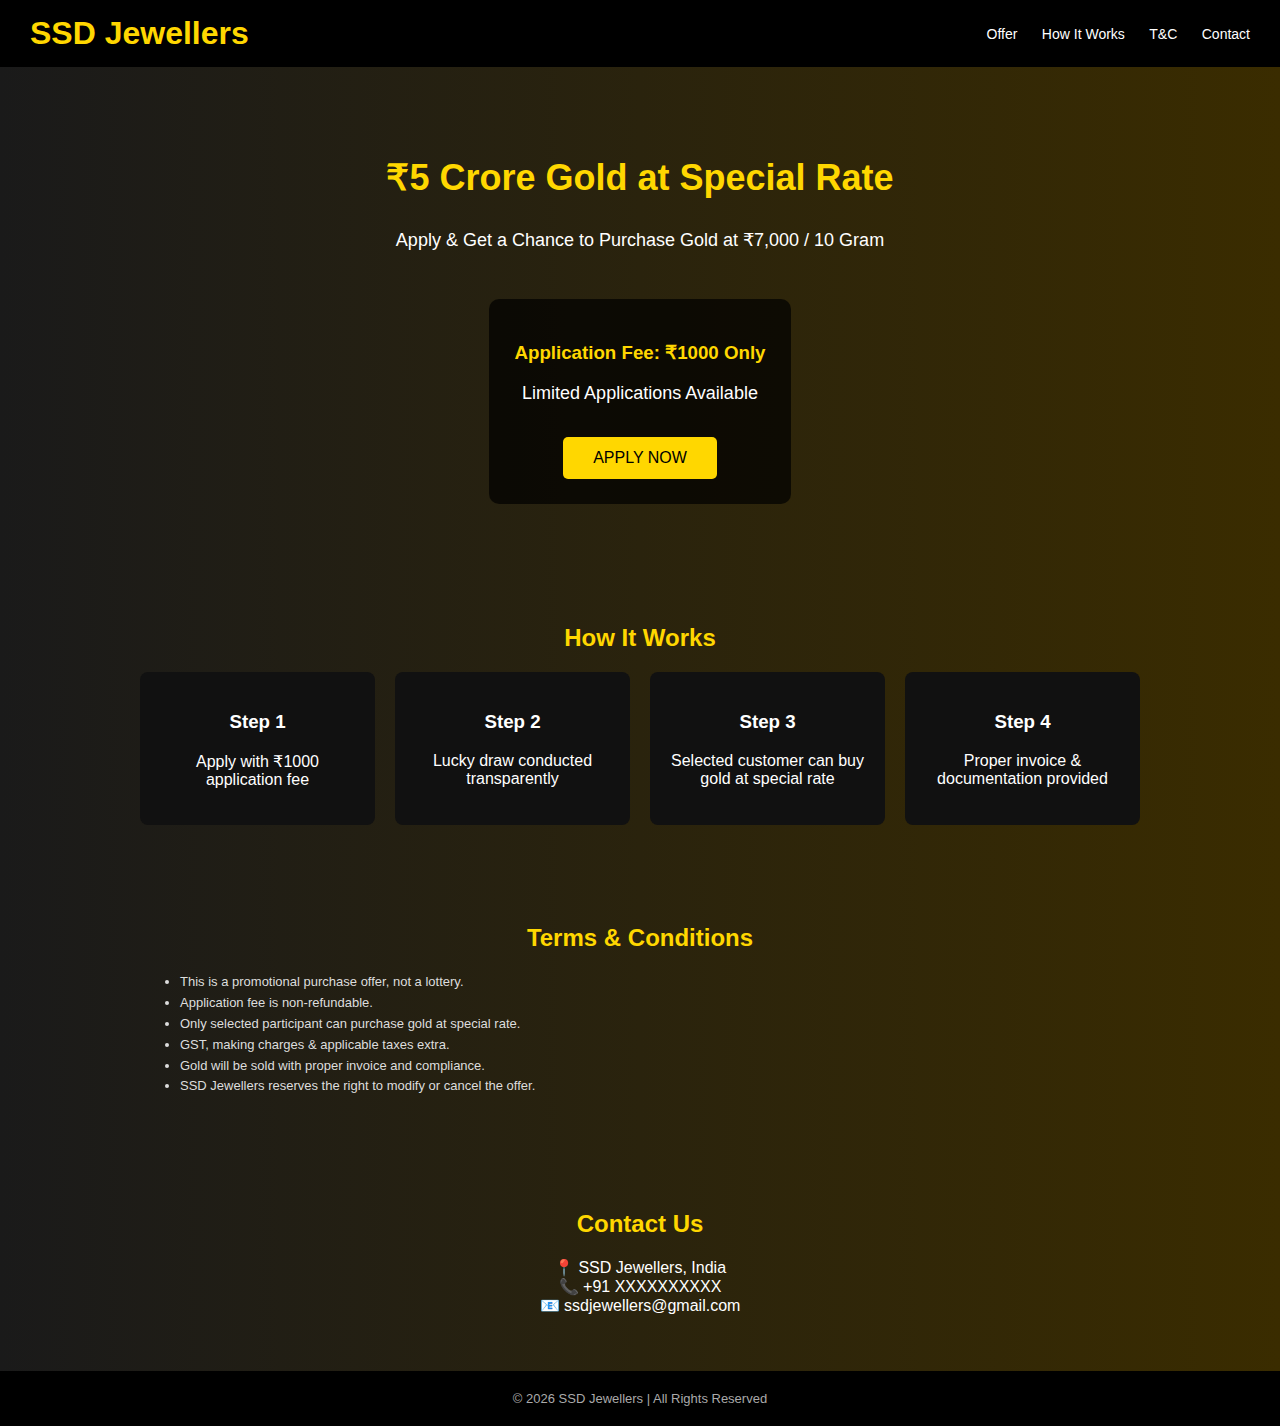
<file: index.html>
<!DOCTYPE html>
<html lang="en">
<head>
    <meta charset="UTF-8">
    <title>SSD Jewellers | Special Gold Offer</title>
    <meta name="viewport" content="width=device-width, initial-scale=1.0">

    <style>
        body {
            margin: 0;
            font-family: Arial, sans-serif;
            background: linear-gradient(to right, #1a1a1a, #3a2c00);
            color: #fff;
        }

        header {
            padding: 15px 30px;
            background: #000;
            display: flex;
            justify-content: space-between;
            align-items: center;
        }

        header h1 {
            color: gold;
            margin: 0;
        }

        nav a {
            color: #fff;
            margin-left: 20px;
            text-decoration: none;
            font-size: 14px;
        }

        .hero {
            padding: 60px 20px;
            text-align: center;
            background: url('https://images.unsplash.com/photo-1611078489935-0cb964de46d6') center/cover;
        }

        .hero h2 {
            font-size: 36px;
            color: gold;
        }

        .hero p {
            font-size: 18px;
            margin-top: 10px;
        }

        .apply-box {
            margin-top: 30px;
            background: rgba(0,0,0,0.7);
            padding: 25px;
            display: inline-block;
            border-radius: 10px;
        }

        .apply-box h3 {
            color: #ffd700;
        }

        .apply-box button {
            background: gold;
            color: #000;
            border: none;
            padding: 12px 30px;
            font-size: 16px;
            cursor: pointer;
            border-radius: 5px;
            margin-top: 15px;
        }

        section {
            padding: 40px 20px;
            max-width: 1000px;
            margin: auto;
        }

        section h2 {
            color: gold;
            text-align: center;
            margin-bottom: 20px;
        }

        .steps {
            display: grid;
            grid-template-columns: repeat(auto-fit, minmax(220px, 1fr));
            gap: 20px;
        }

        .step {
            background: #111;
            padding: 20px;
            border-radius: 8px;
            text-align: center;
        }

        footer {
            background: #000;
            padding: 20px;
            text-align: center;
            font-size: 13px;
            color: #aaa;
        }

        .tc {
            font-size: 13px;
            line-height: 1.6;
            color: #ddd;
        }
    </style>
</head>

<body>

<header>
    <h1>SSD Jewellers</h1>
    <nav>
        <a href="#offer">Offer</a>
        <a href="#how">How It Works</a>
        <a href="#terms">T&C</a>
        <a href="#contact">Contact</a>
    </nav>
</header>

<div class="hero" id="offer">
    <h2>₹5 Crore Gold at Special Rate</h2>
    <p>Apply & Get a Chance to Purchase Gold at ₹7,000 / 10 Gram</p>

    <div class="apply-box">
        <h3>Application Fee: ₹1000 Only</h3>
        <p>Limited Applications Available</p>
        <button onclick="applyNow()">APPLY NOW</button>
    </div>
</div>

<section id="how">
    <h2>How It Works</h2>
    <div class="steps">
        <div class="step">
            <h3>Step 1</h3>
            <p>Apply with ₹1000 application fee</p>
        </div>
        <div class="step">
            <h3>Step 2</h3>
            <p>Lucky draw conducted transparently</p>
        </div>
        <div class="step">
            <h3>Step 3</h3>
            <p>Selected customer can buy gold at special rate</p>
        </div>
        <div class="step">
            <h3>Step 4</h3>
            <p>Proper invoice & documentation provided</p>
        </div>
    </div>
</section>

<section id="terms">
    <h2>Terms & Conditions</h2>
    <div class="tc">
        <ul>
            <li>This is a promotional purchase offer, not a lottery.</li>
            <li>Application fee is non-refundable.</li>
            <li>Only selected participant can purchase gold at special rate.</li>
            <li>GST, making charges & applicable taxes extra.</li>
            <li>Gold will be sold with proper invoice and compliance.</li>
            <li>SSD Jewellers reserves the right to modify or cancel the offer.</li>
        </ul>
    </div>
</section>

<section id="contact">
    <h2>Contact Us</h2>
    <p style="text-align:center;">
        📍 SSD Jewellers, India <br>
        📞 +91 XXXXXXXXXX <br>
        📧 ssdjewellers@gmail.com
    </p>
</section>

<footer>
    © 2026 SSD Jewellers | All Rights Reserved
</footer>

<script>
    function applyNow() {
        alert("Thank you for applying!\nOur team will contact you shortly.");
    }
</script>

</body>
</html>
</file>
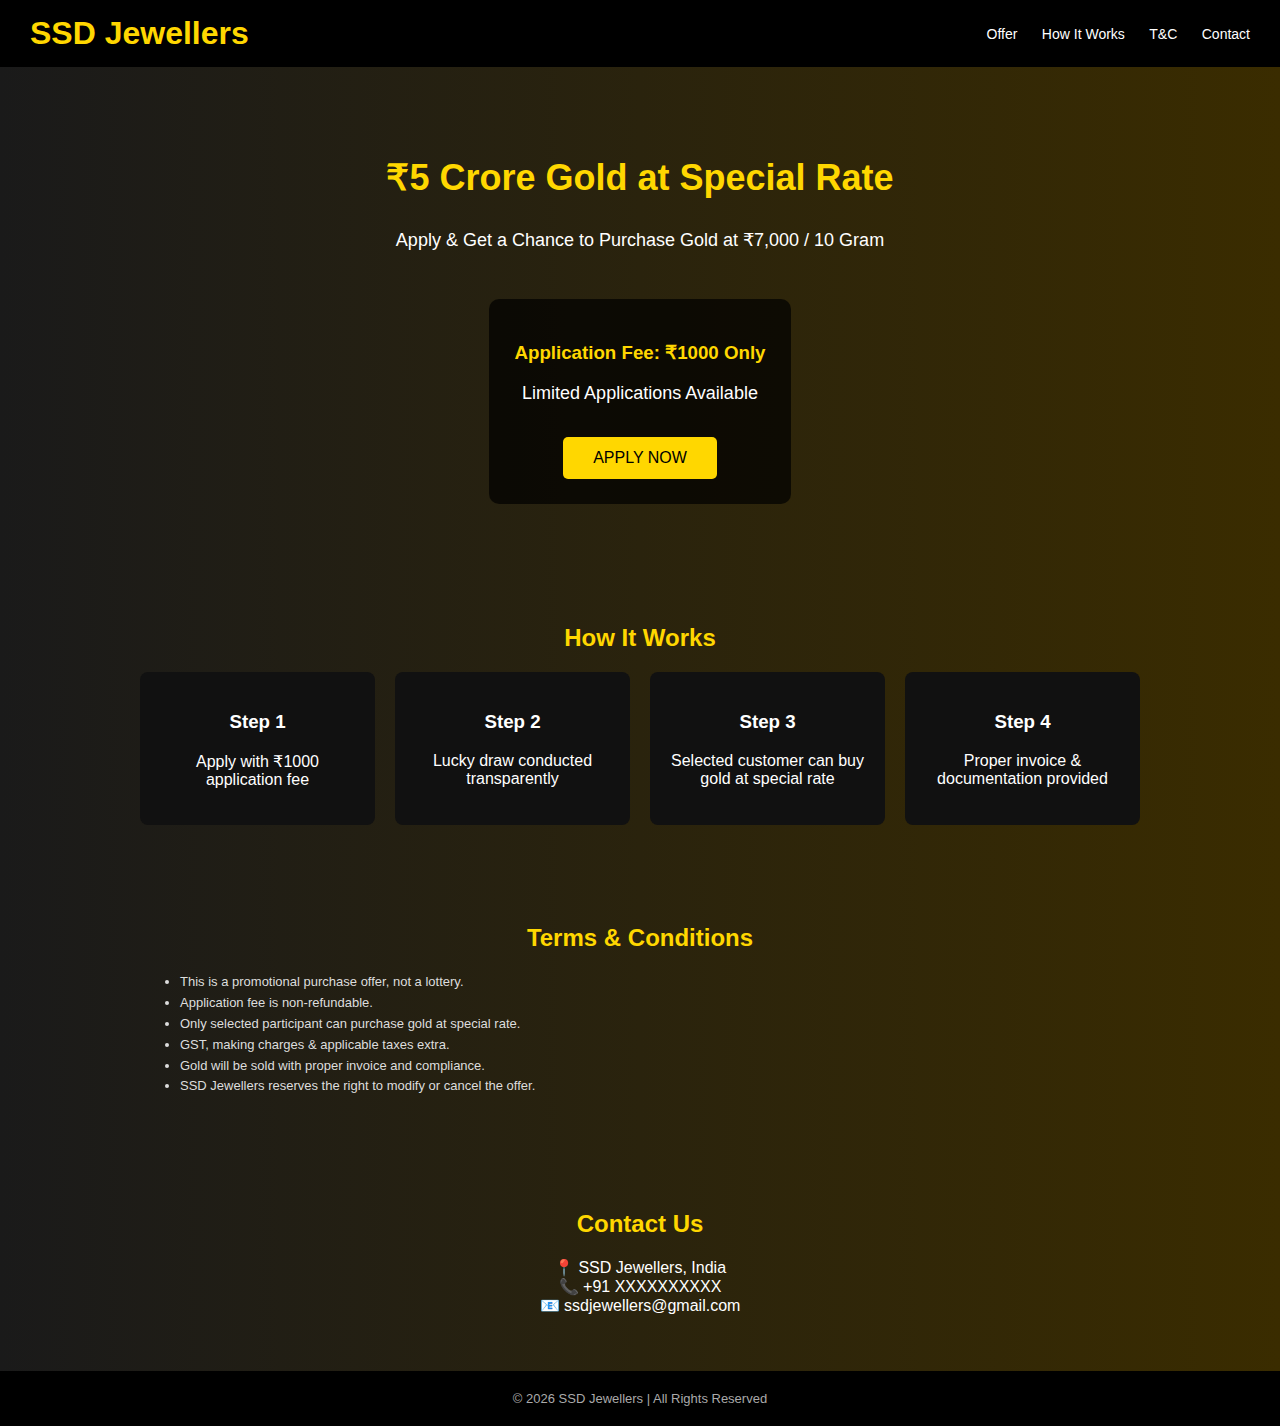
<file: ssdgold.html>
<!DOCTYPE html>
<html lang="en">
<head>
    <meta charset="UTF-8">
    <title>SSD Jewellers | Special Gold Offer</title>
    <meta name="viewport" content="width=device-width, initial-scale=1.0">

    <style>
        body {
            margin: 0;
            font-family: Arial, sans-serif;
            background: linear-gradient(to right, #1a1a1a, #3a2c00);
            color: #fff;
        }

        header {
            padding: 15px 30px;
            background: #000;
            display: flex;
            justify-content: space-between;
            align-items: center;
        }

        header h1 {
            color: gold;
            margin: 0;
        }

        nav a {
            color: #fff;
            margin-left: 20px;
            text-decoration: none;
            font-size: 14px;
        }

        .hero {
            padding: 60px 20px;
            text-align: center;
            background: url('https://images.unsplash.com/photo-1611078489935-0cb964de46d6') center/cover;
        }

        .hero h2 {
            font-size: 36px;
            color: gold;
        }

        .hero p {
            font-size: 18px;
            margin-top: 10px;
        }

        .apply-box {
            margin-top: 30px;
            background: rgba(0,0,0,0.7);
            padding: 25px;
            display: inline-block;
            border-radius: 10px;
        }

        .apply-box h3 {
            color: #ffd700;
        }

        .apply-box button {
            background: gold;
            color: #000;
            border: none;
            padding: 12px 30px;
            font-size: 16px;
            cursor: pointer;
            border-radius: 5px;
            margin-top: 15px;
        }

        section {
            padding: 40px 20px;
            max-width: 1000px;
            margin: auto;
        }

        section h2 {
            color: gold;
            text-align: center;
            margin-bottom: 20px;
        }

        .steps {
            display: grid;
            grid-template-columns: repeat(auto-fit, minmax(220px, 1fr));
            gap: 20px;
        }

        .step {
            background: #111;
            padding: 20px;
            border-radius: 8px;
            text-align: center;
        }

        footer {
            background: #000;
            padding: 20px;
            text-align: center;
            font-size: 13px;
            color: #aaa;
        }

        .tc {
            font-size: 13px;
            line-height: 1.6;
            color: #ddd;
        }
    </style>
</head>

<body>

<header>
    <h1>SSD Jewellers</h1>
    <nav>
        <a href="#offer">Offer</a>
        <a href="#how">How It Works</a>
        <a href="#terms">T&C</a>
        <a href="#contact">Contact</a>
    </nav>
</header>

<div class="hero" id="offer">
    <h2>₹5 Crore Gold at Special Rate</h2>
    <p>Apply & Get a Chance to Purchase Gold at ₹7,000 / 10 Gram</p>

    <div class="apply-box">
        <h3>Application Fee: ₹1000 Only</h3>
        <p>Limited Applications Available</p>
        <button onclick="applyNow()">APPLY NOW</button>
    </div>
</div>

<section id="how">
    <h2>How It Works</h2>
    <div class="steps">
        <div class="step">
            <h3>Step 1</h3>
            <p>Apply with ₹1000 application fee</p>
        </div>
        <div class="step">
            <h3>Step 2</h3>
            <p>Lucky draw conducted transparently</p>
        </div>
        <div class="step">
            <h3>Step 3</h3>
            <p>Selected customer can buy gold at special rate</p>
        </div>
        <div class="step">
            <h3>Step 4</h3>
            <p>Proper invoice & documentation provided</p>
        </div>
    </div>
</section>

<section id="terms">
    <h2>Terms & Conditions</h2>
    <div class="tc">
        <ul>
            <li>This is a promotional purchase offer, not a lottery.</li>
            <li>Application fee is non-refundable.</li>
            <li>Only selected participant can purchase gold at special rate.</li>
            <li>GST, making charges & applicable taxes extra.</li>
            <li>Gold will be sold with proper invoice and compliance.</li>
            <li>SSD Jewellers reserves the right to modify or cancel the offer.</li>
        </ul>
    </div>
</section>

<section id="contact">
    <h2>Contact Us</h2>
    <p style="text-align:center;">
        📍 SSD Jewellers, India <br>
        📞 +91 XXXXXXXXXX <br>
        📧 ssdjewellers@gmail.com
    </p>
</section>

<footer>
    © 2026 SSD Jewellers | All Rights Reserved
</footer>

<script>
    function applyNow() {
        alert("Thank you for applying!\nOur team will contact you shortly.");
    }
</script>

</body>
</html>
</file>
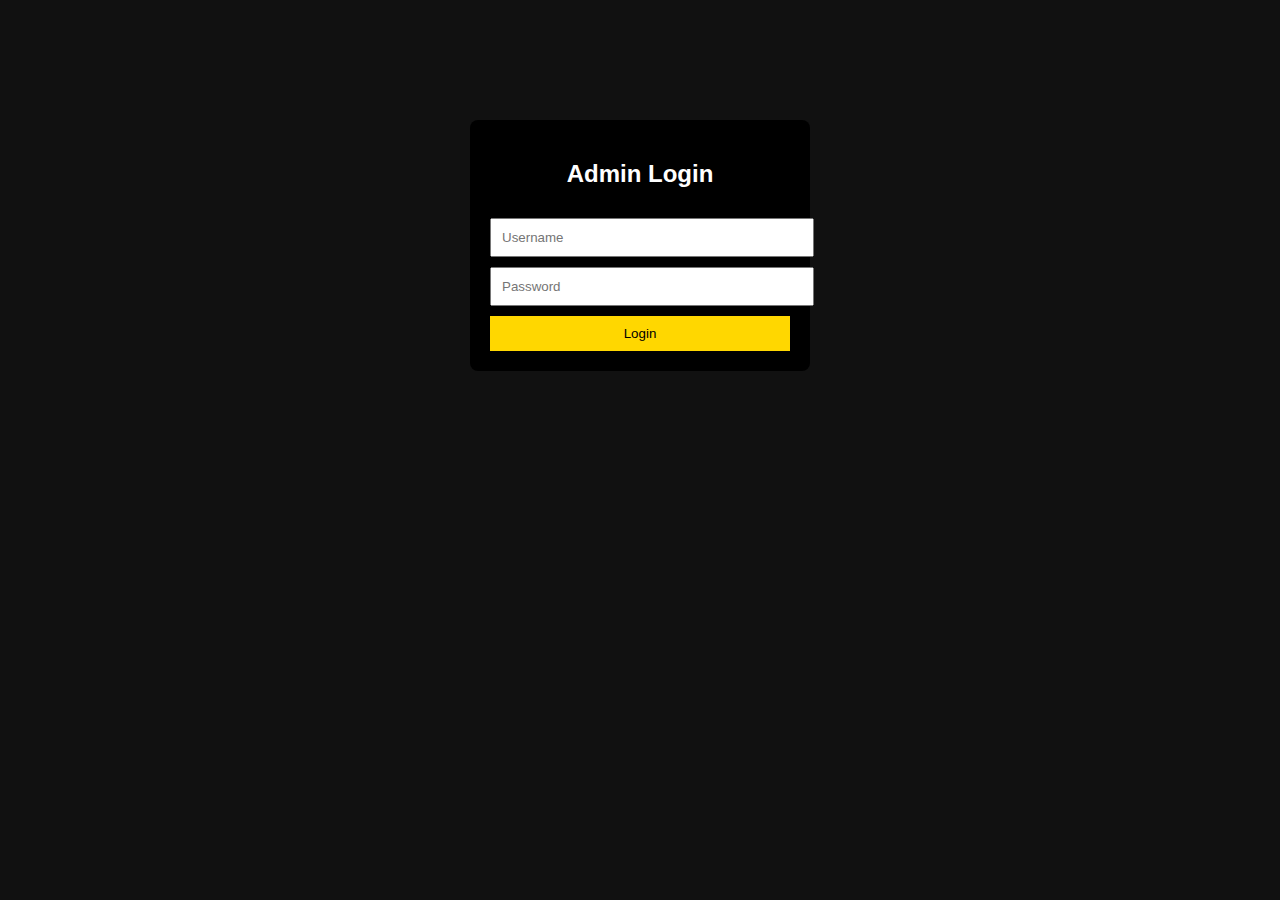
<file: admin/admin.html>
<!DOCTYPE html>
<html lang="en">
<head>
<meta charset="UTF-8">
<title>SSD Jewellers Admin Panel</title>
<link rel="stylesheet" href="admin.css">
</head>
<body>

<div class="login-box" id="loginBox">
    <h2>Admin Login</h2>
    <input type="text" id="username" placeholder="Username">
    <input type="password" id="password" placeholder="Password">
    <button onclick="login()">Login</button>
</div>

<div class="dashboard" id="dashboard">
    <h1>SSD Jewellers – Admin Panel</h1>

    <div class="card">
        <h3>Add New Application</h3>
        <input type="text" id="name" placeholder="Customer Name">
        <input type="text" id="mobile" placeholder="Mobile Number">
        <input type="number" id="amount" placeholder="Application Fee">
        <button onclick="addEntry()">Add Entry</button>
    </div>

    <div class="card">
        <h3>Applications List</h3>
        <table>
            <thead>
                <tr>
                    <th>#</th>
                    <th>Name</th>
                    <th>Mobile</th>
                    <th>Amount</th>
                </tr>
            </thead>
            <tbody id="dataTable"></tbody>
        </table>
    </div>

    <div class="card">
        <button class="draw" onclick="drawWinner()">🎉 Draw Winner</button>
        <h2 id="winner"></h2>
    </div>

    <button class="logout" onclick="logout()">Logout</button>
</div>

<script src="admin.js"></script>
</body>
</html>
</file>
<file: admin/admin.css>
body {
    font-family: Arial;
    background: #111;
    color: #fff;
    margin: 0;
    padding: 0;
}

.login-box {
    width: 300px;
    margin: 120px auto;
    background: #000;
    padding: 20px;
    text-align: center;
    border-radius: 8px;
}

.login-box input, .login-box button {
    width: 100%;
    margin-top: 10px;
    padding: 10px;
}

button {
    background: gold;
    border: none;
    cursor: pointer;
}

.dashboard {
    display: none;
    padding: 20px;
}

.card {
    background: #1a1a1a;
    padding: 20px;
    margin-bottom: 20px;
    border-radius: 8px;
}

input {
    width: 100%;
    padding: 10px;
    margin-top: 10px;
}

table {
    width: 100%;
    border-collapse: collapse;
}

th, td {
    border: 1px solid #333;
    padding: 8px;
    text-align: center;
}

.draw {
    font-size: 18px;
    padding: 12px;
}

.logout {
    background: red;
    color: white;
    padding: 10px;
}
</file>
